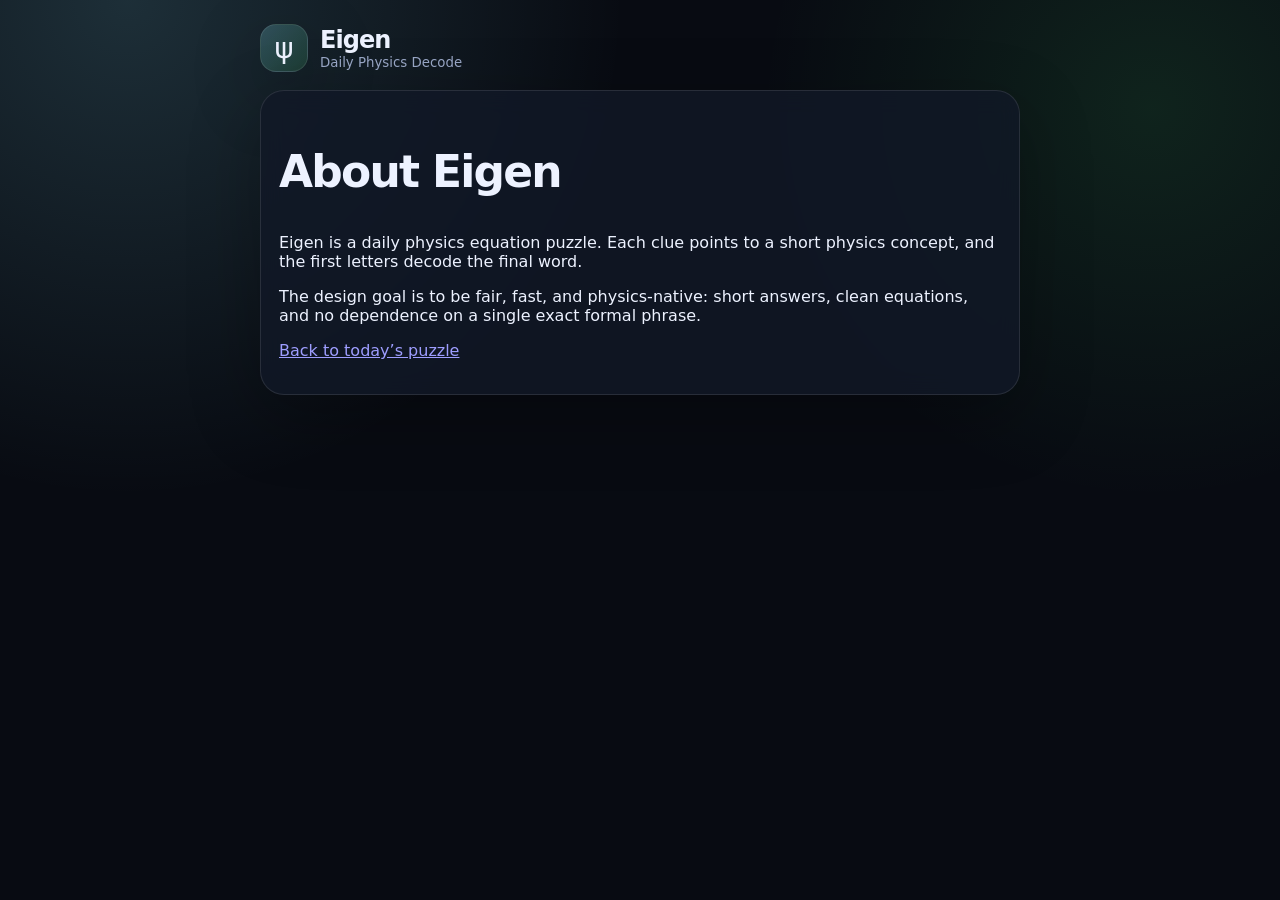
<file: about.html>
<!doctype html><html lang="en"><head><meta charset="utf-8"><meta name="viewport" content="width=device-width,initial-scale=1"><title>About Eigen</title><link rel="stylesheet" href="style.css"></head><body><main class="app page"><header class="hero"><a class="brand" href="index.html"><span class="logo">ψ</span><span><strong>Eigen</strong><small>Daily Physics Decode</small></span></a></header><section class="panel"><h1>About Eigen</h1><p>Eigen is a daily physics equation puzzle. Each clue points to a short physics concept, and the first letters decode the final word.</p><p>The design goal is to be fair, fast, and physics-native: short answers, clean equations, and no dependence on a single exact formal phrase.</p><p><a href="index.html">Back to today’s puzzle</a></p></section></main></body></html>
</file>
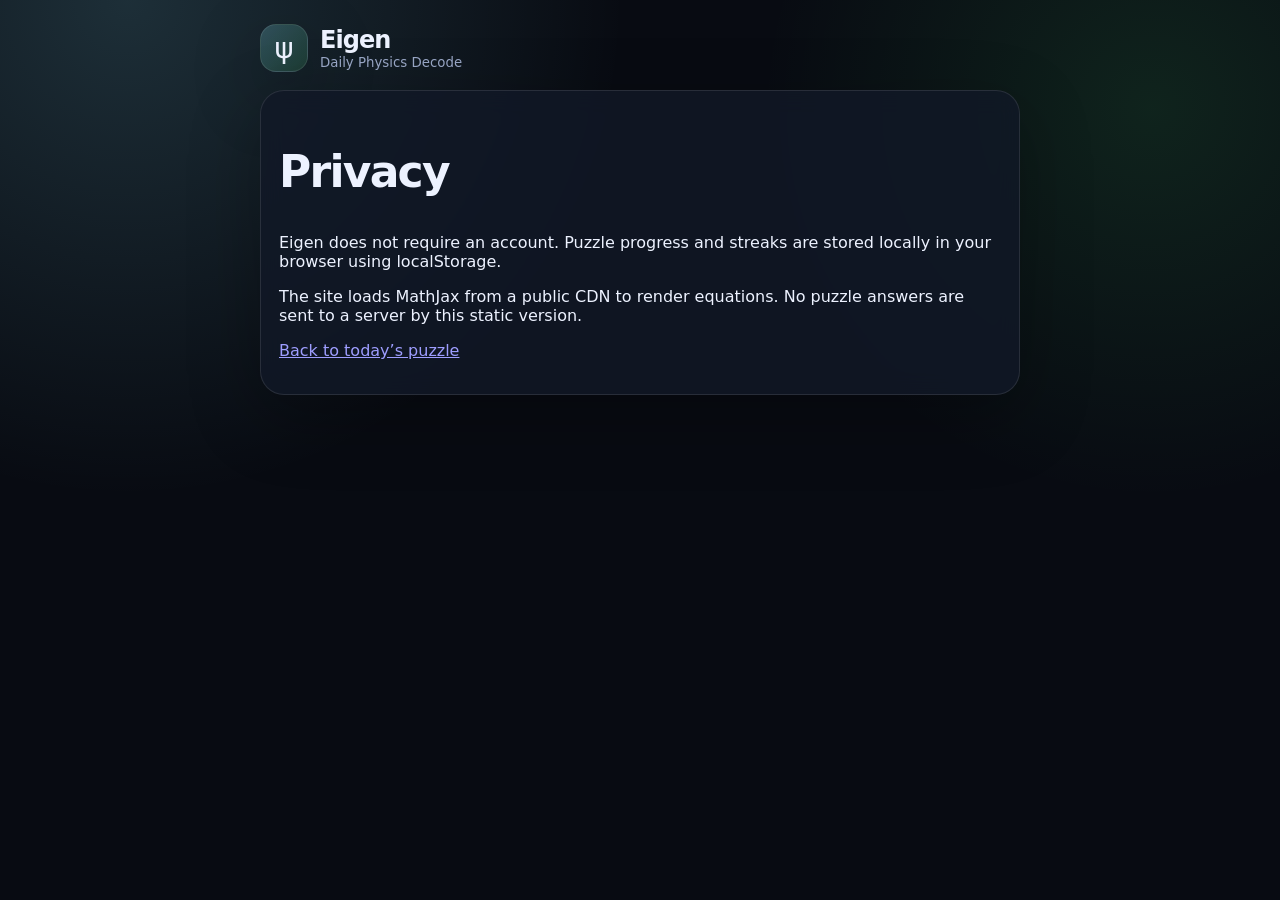
<file: privacy.html>
<!doctype html><html lang="en"><head><meta charset="utf-8"><meta name="viewport" content="width=device-width,initial-scale=1"><title>Eigen Privacy</title><link rel="stylesheet" href="style.css"></head><body><main class="app page"><header class="hero"><a class="brand" href="index.html"><span class="logo">ψ</span><span><strong>Eigen</strong><small>Daily Physics Decode</small></span></a></header><section class="panel"><h1>Privacy</h1><p>Eigen does not require an account. Puzzle progress and streaks are stored locally in your browser using localStorage.</p><p>The site loads MathJax from a public CDN to render equations. No puzzle answers are sent to a server by this static version.</p><p><a href="index.html">Back to today’s puzzle</a></p></section></main></body></html>
</file>
<file: style.css>
:root{--bg:#080b12;--panel:#111827;--panel2:#151f32;--text:#edf2ff;--muted:#9aa8c7;--accent:#8be9fd;--good:#50fa7b;--warn:#ffcc66;--bad:#ff6b6b;--border:rgba(255,255,255,.1);--shadow:0 22px 70px rgba(0,0,0,.28)}*{box-sizing:border-box}html{color-scheme:dark}body{margin:0;min-height:100vh;font-family:Inter,ui-sans-serif,system-ui,-apple-system,BlinkMacSystemFont,"Segoe UI",sans-serif;background:radial-gradient(circle at 10% 0,rgba(139,233,253,.16),transparent 34%),radial-gradient(circle at 90% 12%,rgba(80,250,123,.1),transparent 28%),var(--bg);color:var(--text)}.app{width:min(1040px,calc(100% - 32px));margin:0 auto;padding:24px 0 44px}.hero{display:flex;align-items:center;justify-content:space-between;gap:14px;margin-bottom:18px}.brand{display:flex;align-items:center;gap:12px;color:inherit;text-decoration:none}.brand strong{display:block;font-size:24px;letter-spacing:-.04em}.brand small{display:block;color:var(--muted);margin-top:1px}.logo{width:48px;height:48px;display:grid;place-items:center;border-radius:16px;background:linear-gradient(135deg,rgba(139,233,253,.22),rgba(80,250,123,.12));border:1px solid var(--border);font-size:29px;box-shadow:var(--shadow)}.panel{background:rgba(17,24,39,.84);border:1px solid var(--border);border-radius:24px;padding:18px;box-shadow:var(--shadow);backdrop-filter:blur(12px)}.intro{display:grid;grid-template-columns:1fr auto;gap:22px;align-items:end;margin-bottom:16px}.eyebrow{margin:0 0 10px;color:var(--accent);font-weight:800}.intro h1{margin:0;font-size:clamp(34px,6vw,68px);line-height:.94;letter-spacing:-.065em}.intro p:last-child{max-width:720px;color:var(--muted);line-height:1.55}.stats{display:flex;gap:10px}.stats div{min-width:82px;border:1px solid var(--border);border-radius:18px;padding:12px;background:rgba(255,255,255,.04);text-align:center}.stats strong{display:block;font-size:24px}.stats span{font-size:13px;color:var(--muted)}h2{margin:0 0 14px;font-size:18px}.answer-box{margin-bottom:16px}.letter-slots{display:flex;gap:10px;flex-wrap:wrap;margin-bottom:16px}.slot{width:44px;height:50px;display:grid;place-items:center;border-radius:14px;border:1px solid var(--border);background:rgba(255,255,255,.04);font-size:24px;font-weight:900}.slot.known{border-color:rgba(80,250,123,.5);background:rgba(80,250,123,.09);color:var(--good)}.guess-row{display:flex;gap:10px;flex-wrap:wrap}input{background:#0b1220;color:var(--text);border:1px solid var(--border);border-radius:14px;padding:12px 13px;font-size:16px;outline:none}input:focus{border-color:rgba(139,233,253,.62);box-shadow:0 0 0 4px rgba(139,233,253,.08)}#final-guess{min-width:min(340px,100%);text-transform:uppercase;letter-spacing:.08em}button{border:0;border-radius:14px;padding:12px 15px;font-weight:900;background:linear-gradient(135deg,var(--accent),var(--good));color:#061015;cursor:pointer}button:hover{filter:brightness(1.04)}button.secondary,.ghost{background:rgba(255,255,255,.06);color:var(--text);border:1px solid var(--border)}button:disabled{opacity:.5;cursor:not-allowed}.status{margin:12px 0 0;min-height:22px;font-weight:800}.status.good{color:var(--good)}.status.warn{color:var(--warn)}.status.bad{color:var(--bad)}.clues{display:grid;grid-template-columns:repeat(auto-fit,minmax(290px,1fr));gap:14px;margin:16px 0}.card{background:rgba(17,24,39,.84);border:1px solid var(--border);border-radius:24px;padding:16px;box-shadow:0 18px 55px rgba(0,0,0,.2)}.card.solved{border-color:rgba(80,250,123,.42);background:rgba(80,250,123,.055)}.card-head{display:flex;align-items:center;justify-content:space-between;gap:12px;margin-bottom:10px}.num{color:var(--muted);font-weight:900}.letter-badge{width:36px;height:36px;display:grid;place-items:center;border-radius:12px;border:1px solid var(--border);background:rgba(255,255,255,.04);font-weight:900}.letter-badge.revealed{color:var(--good);border-color:rgba(80,250,123,.45);background:rgba(80,250,123,.1)}.equation{min-height:78px;display:flex;align-items:center;justify-content:center;text-align:center;border-radius:18px;background:#0b1220;border:1px solid var(--border);font-size:21px;overflow-x:auto;padding:12px;margin-bottom:12px}.clue-row{display:flex;gap:8px}.clue-row input{width:100%;text-transform:lowercase}.hint,.explanation{margin:12px 0 0;color:var(--muted);line-height:1.45}.hint strong{color:var(--warn)}.explanation strong{color:var(--good)}.actions{display:flex;gap:10px;flex-wrap:wrap}.modal{max-width:560px}dialog{border:0;background:transparent;color:inherit}dialog::backdrop{background:rgba(0,0,0,.65)}footer{display:flex;gap:10px;justify-content:center;color:var(--muted);font-size:14px;margin-top:24px}footer a{color:var(--muted)}.page{max-width:760px;margin:0 auto}.page h1{font-size:44px;letter-spacing:-.04em}@media(max-width:700px){.intro{grid-template-columns:1fr}.stats{width:100%}.stats div{flex:1}.slot{width:38px;height:44px}.equation{font-size:18px}.clue-row{flex-direction:column}.hero{align-items:flex-start}.brand small{display:none}}
</file>
